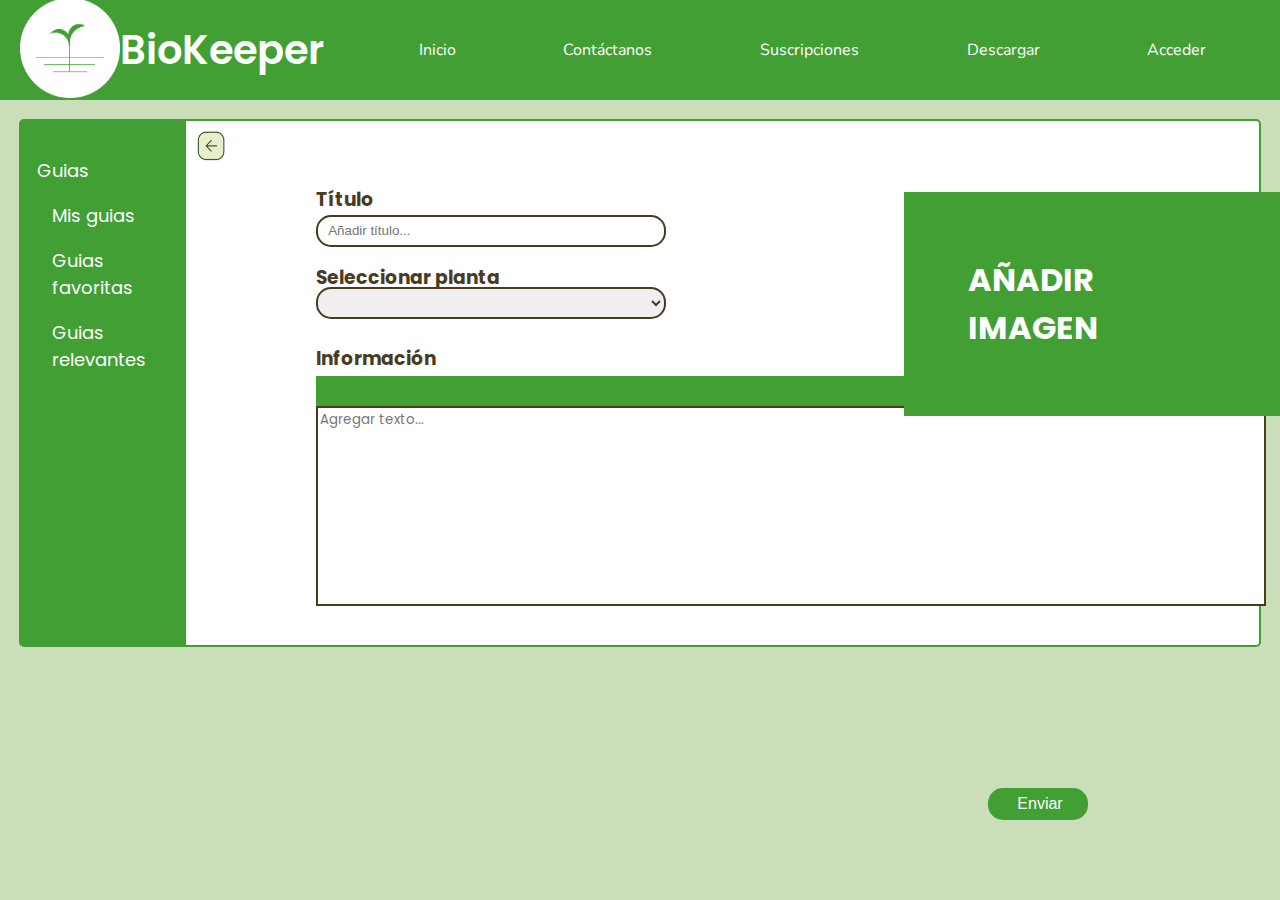
<file: añadir-guia.html>
<!DOCTYPE html>
<html lang="es">

<head>

    <title>BioKeeper</title>
    
    <meta charset="UTF-8">
    <meta name="viewport" content="width=device-width, initial-scale=1.0">

    <link rel="stylesheet" href="styles/stylePlant.css">
    

    <!--Agregamos las fonts--->
    <!--Nunito--->
    <link rel="preconnect" href="https://fonts.googleapis.com">
    <link rel="preconnect" href="https://fonts.gstatic.com" crossorigin>
    <link href="https://fonts.googleapis.com/css2?family=Nunito:ital,wght@0,200..1000;1,200..1000&display=swap" rel="stylesheet">

    <!--Poppins--->
    <link rel="preconnect" href="https://fonts.googleapis.com">
    <link rel="preconnect" href="https://fonts.gstatic.com" crossorigin>
    <link href="https://fonts.googleapis.com/css2?family=Nunito:ital,wght@0,200..1000;1,200..1000&family=Poppins:ital,wght@0,100;0,200;0,300;0,400;0,500;0,600;0,700;0,800;0,900;1,100;1,200;1,300;1,400;1,500;1,600;1,700;1,800;1,900&display=swap" rel="stylesheet">

</head>
<body>

    <!--Encabezado--->
    <nav class="topheader">

        <a href="" class="logo">

            <img height="100" width="100" src="img/lBlanco.png" alt="BioKeeper"/>

        </a>

        <h1 class="Logotext">BioKeeper</h1>
    
        <ul class="menu-horizontal">

            <li><a href="index.html">Inicio</a>
                <ul class="menu-vertical">
                    <li><a href="#QuienesSomos">¿Quiénes Somos?</a></li>
                    <li><a href="#mision-vision">Misión y Visión</a></li>
                    <li><a href="#integrantes">Integrantes</a></li>
                </ul>
            </li>
            <li><a href="contacto.html">Contáctanos</a>
                <ul class="menu-vertical">
                    <li><a href="">Escribenos</a></li>
                    <li><a href="">Redes Sociales</a></li>
                </ul>
            </li>
            <li><a href="suscripciones.html">Suscripciones</a>
                <ul class="menu-vertical">
                    <li><a href="">Planes</a></li>
                </ul>
            </li>
            <li><a href="descargar.html">Descargar</a>
                <ul class="menu-vertical">
                    <li><a href="">App Móvil</a></li>
                </ul>
            </li>
            <li class="Login"><a href="login.html">Acceder</a></li>
            
        </ul>

    </nav>


    <section class="mis--plantas ver--guia">
        <div class  ="menu--left"> 
            <li class="opciones--left"> Guias
                <ul><a href="#">Mis guias</a></ul>
                <ul><a href="#">Guias favoritas</a></ul>
                <ul><a href="#">Guias relevantes </a></ul>
            </li>
        </div>

        <div>
            <a href="menu-guia.html"><img src="img/atras.png" width="30" height="30"></a>
        </div>

        <div class="form--guia">
            <h3>Título</h3>
            <input size="40" type="text" name ="titulo" required placeholder="Añadir título...">
            <h3 class="select--planta">Seleccionar planta</h3>
            <select name="opcion--planta">
                <option></option>
                <option>Tulipan</option>
                <option>Rosa</option>
                <option>Cactus</option>
                <option>Margarita</option>
                <option>Girasol</option>
                <option>Otros</option>
            </select>
            <h2><a href="#">AÑADIR IMAGEN</a></h2>
            <h3>Información</h3>
            <div class="container--info">
                <div class="child--container--info"></div>
                <textarea class="fixed--size--textarea" name = "info" required placeholder="Agregar texto..."></textarea>
                <input size="10" class="enviar--guia" type="submit" name="submit" value="Enviar">
            </div>
        </div>        
        </div>
    </section>

</body>
</html>
</file>
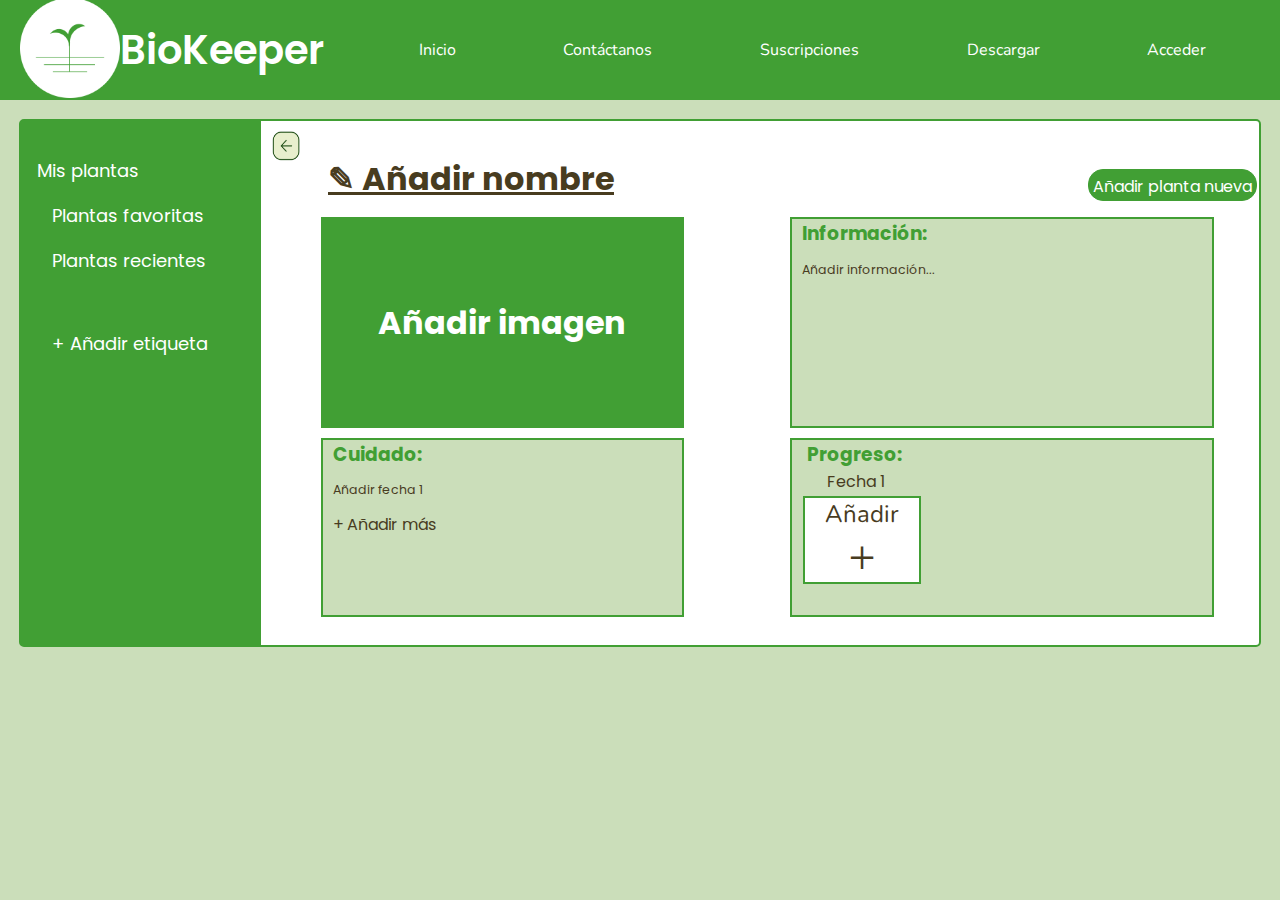
<file: añadir-planta.html>
<!DOCTYPE html>
<html lang="es">

<head>

    <title>BioKeeper</title>
    
    <meta charset="UTF-8">
    <meta name="viewport" content="width=device-width, initial-scale=1.0">

    <link rel="stylesheet" href="styles/stylePlant.css">
    

    <!--Agregamos las fonts--->
    <!--Nunito--->
    <link rel="preconnect" href="https://fonts.googleapis.com">
    <link rel="preconnect" href="https://fonts.gstatic.com" crossorigin>
    <link href="https://fonts.googleapis.com/css2?family=Nunito:ital,wght@0,200..1000;1,200..1000&display=swap" rel="stylesheet">

    <!--Poppins--->
    <link rel="preconnect" href="https://fonts.googleapis.com">
    <link rel="preconnect" href="https://fonts.gstatic.com" crossorigin>
    <link href="https://fonts.googleapis.com/css2?family=Nunito:ital,wght@0,200..1000;1,200..1000&family=Poppins:ital,wght@0,100;0,200;0,300;0,400;0,500;0,600;0,700;0,800;0,900;1,100;1,200;1,300;1,400;1,500;1,600;1,700;1,800;1,900&display=swap" rel="stylesheet">

</head>
<body>

<!--Encabezado--->
    <nav class="topheader">

        <a href="" class="logo">

            <img height="100" width="100" src="img/lBlanco.png" alt="BioKeeper"/>

        </a>

        <h1 class="Logotext">BioKeeper</h1>

        <ul class="menu-horizontal">

            <li><a href="index.html">Inicio</a>
                <ul class="menu-vertical">
                    <li><a href="#QuienesSomos">¿Quiénes Somos?</a></li>
                    <li><a href="#mision-vision">Misión y Visión</a></li>
                    <li><a href="#integrantes">Integrantes</a></li>
                </ul>
            </li>
            <li><a href="contacto.html">Contáctanos</a>
                <ul class="menu-vertical">
                    <li><a href="">Escribenos</a></li>
                    <li><a href="">Redes Sociales</a></li>
                </ul>
            </li>
            <li><a href="suscripciones.html">Suscripciones</a>
                <ul class="menu-vertical">
                    <li><a href="">Planes</a></li>
                </ul>
            </li>
            <li><a href="descargar.html">Descargar</a>
                <ul class="menu-vertical">
                    <li><a href="">App Móvil</a></li>
                </ul>
            </li>
            <li class="Login"><a href="login.html">Acceder</a></li>
            
        </ul>

    </nav>



    <section class="mis--plantas">
        <div class  ="menu--left"> 
            <li class="opciones--left"> Mis plantas
                <ul><a href="#">Plantas favoritas</a></ul>
                <ul><a href="#">Plantas recientes</a></ul>
                <ul class ="opciones--left__etiqueta"><a href="#">+ Añadir etiqueta</a></ul>
            </li>
        </div>

        <div>
            <a href="mis-plantas.html"><img src="img/atras.png" width="30" height="30"></a>
        </div>

        <div >
            <h2><a href="#">&#9998 Añadir nombre</a></h2>
        </div>

        <input type="submit" class="añadir--planta" value="Añadir planta nueva">

        <div class="info--planta">   
            <div class="añadir--img">
                <h3><a>Añadir imagen</a></h3>
            </div>
            <div class ="informacion--planta añadir--info">
                <h3>Información:</h3>
                <p>Añadir información...</p>
            </div>
            <div class="cuidado--planta">
                <h3>Cuidado:</h3>
                <p>Añadir fecha 1</p>
                <a href="#">+ Añadir más</a>
                
            </div>
            <div class="progreso--planta">
                <h3>Progreso:</h3>
                <p>Fecha 1</p>    
                <div class="primer--progreso">
                    <a href="#"><p>Añadir</p></a>
                    <a href="#">+</a>
                </div>          
            </div>
        </div>
    </section>

</body>
</html>
</file>
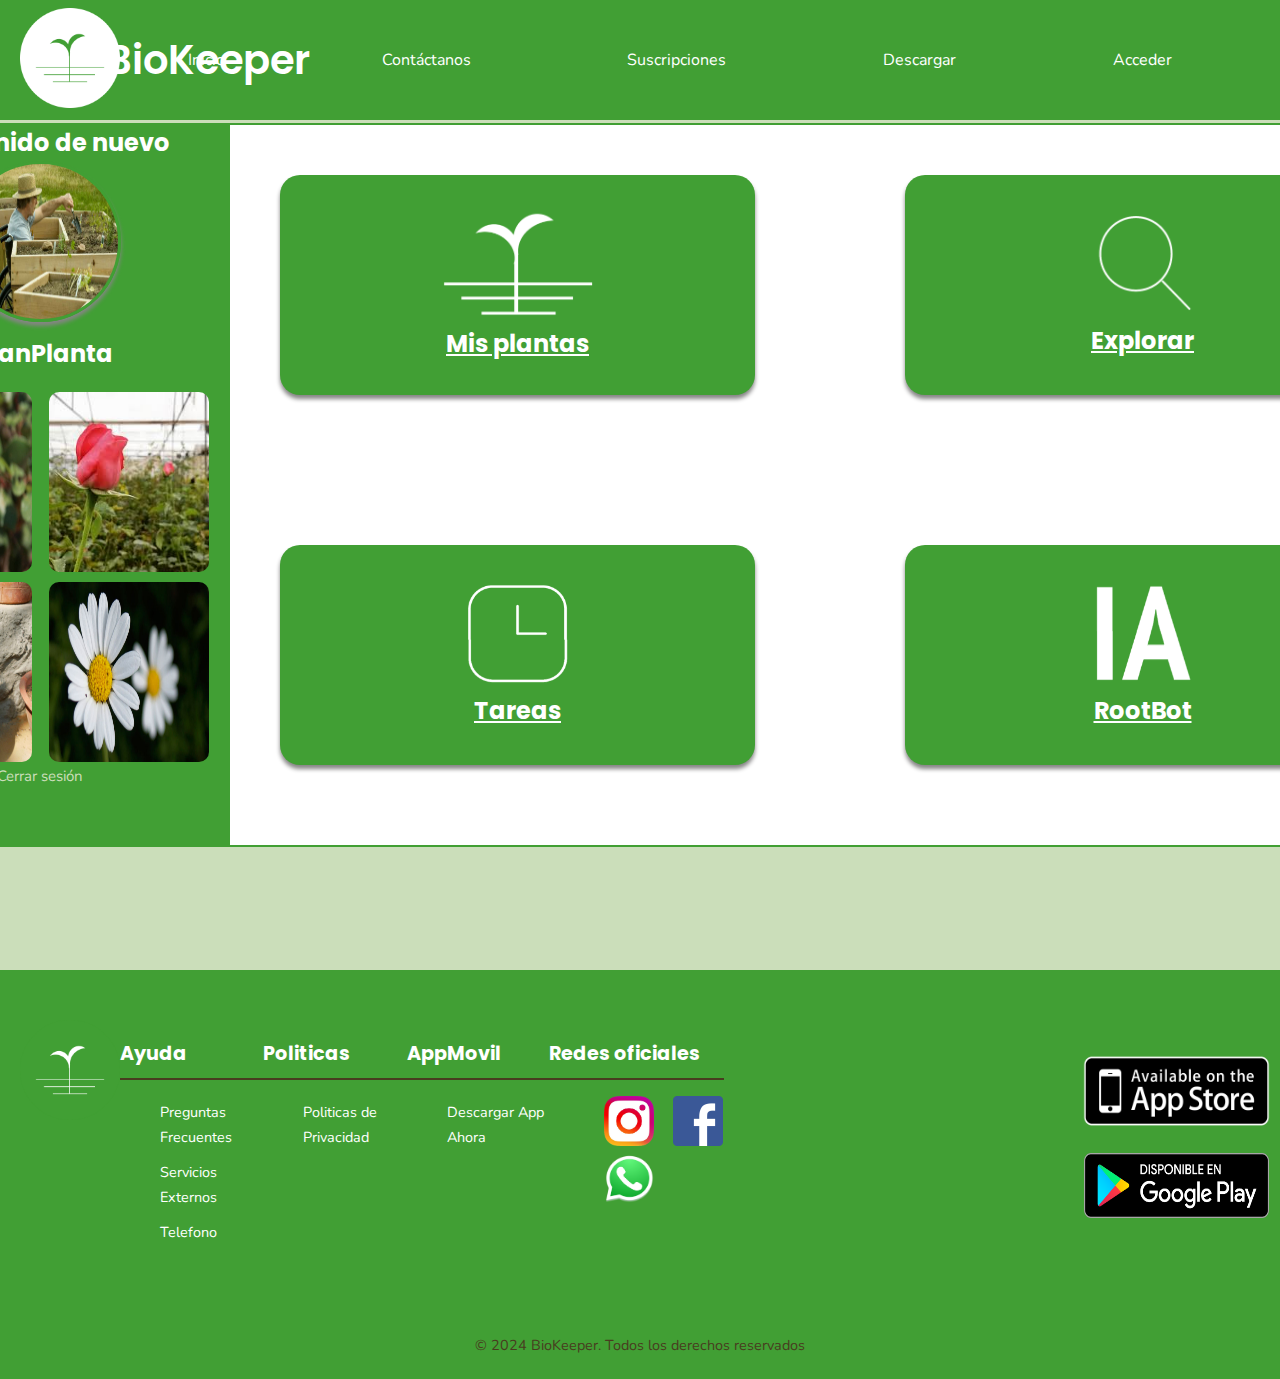
<file: home.html>
<!DOCTYPE html>
<html >
<head>
    
    <title>BioKeeper</title>
    
    <meta charset="UTF-8">
    <meta name="viewport" content="width=device-width, initial-scale=1.0">

    <link rel="stylesheet" href="styles/styleHome.css">
    
    <!--Agregamos las fonts--->
    <!--Nunito--->
    <link rel="preconnect" href="https://fonts.googleapis.com">
    <link rel="preconnect" href="https://fonts.gstatic.com" crossorigin>
    <link href="https://fonts.googleapis.com/css2?family=Nunito:ital,wght@0,200..1000;1,200..1000&display=swap" rel="stylesheet">

    <!--Poppins--->
    <link rel="preconnect" href="https://fonts.googleapis.com">
    <link rel="preconnect" href="https://fonts.gstatic.com" crossorigin>
    <link href="https://fonts.googleapis.com/css2?family=Nunito:ital,wght@0,200..1000;1,200..1000&family=Poppins:ital,wght@0,100;0,200;0,300;0,400;0,500;0,600;0,700;0,800;0,900;1,100;1,200;1,300;1,400;1,500;1,600;1,700;1,800;1,900&display=swap" rel="stylesheet">

</head>
<body>
     <!--Encabezado--->
     <nav class="topheader">

        <a href="" class="logo">

            <img height="100" width="100" src="images/Logo/lBlanco.png" alt="BioKeeper"/>

        </a>

        <h1 class="Logotext">BioKeeper</h1>
    
        <ul class="menu-horizontal">

            <li><a href="index.html">Inicio</a>
                <ul class="menu-vertical">
                    <li><a href="#QuienesSomos">¿Quiénes Somos?</a></li>
                    <li><a href="#mision-vision">Misión y Visión</a></li>
                    <li><a href="#integrantes">Integrantes</a></li>
                </ul>
            </li>
            <li><a href="contacto.html">Contáctanos</a>
                <ul class="menu-vertical">
                    <li><a href="">Escribenos</a></li>
                    <li><a href="">Redes Sociales</a></li>
                </ul>
            </li>
            <li><a href="suscripciones.html">Suscripciones</a>
                <ul class="menu-vertical">
                    <li><a href="">Planes</a></li>
                </ul>
            </li>
            <li><a href="descargar.html">Descargar</a>
                <ul class="menu-vertical">
                    <li><a href="">App Móvil</a></li>
                </ul>
            </li>
            <li class="Login"><a href="login.html">Acceder</a></li>
            
        </ul>

    </nav>

    
    <!--Parte Pafi--->
    <div class="conteiner-homepage">
        <div class="homepage">
            <!-- Parte IZQUIERDA -->
            <div class="barraVerde">
                <div class="bienvenido">Bienvenido de nuevo</div>
                <button class="button-profile">
                    <img src="images/fotoperfil.jpg" alt="Profile Picture" class="imagen-profile" width="155" height="155">
                </button>

                
                <div class="nombre-usuario">JuanPlanta</div>
                
                
                <div class="plantas-fotos">
                    <button class="button-plantas">
                        <img src="images/planta1.jpg" alt="Plant 1">
                    </button>
                    <button class="button-plantas">
                        <img src="images/planta2.jpeg" alt="Plant 2">
                    </button>
                    <button class="button-plantas">
                        <img src="images/planta3.jpg" alt="Plant 3">
                    </button>
                    <button class="button-plantas">
                        <img src="images/planta4.jpg" alt="Plant 4">
                    </button>
                </div>
                
                <a href="index.html" class="logout">Cerrar sesión</a>
            </div>
        
            <!-- Parte DERECHA -->
            <div class="main-content">
                <a class="button" href="mis-plantas.html" >
                    <img src="images/misplantas.PNG" alt="Mis Plantas" class="imagen-boton" width="154" height="107">
                    <div class="texto-boton">Mis plantas</div>
                </a>
                <a class="button" href="menu-guia.html">
                    <img src="images/guias.PNG" alt="Guías" class="imagen-boton" width="100" height="100">
                    <div class="texto-boton">Explorar</div>
                </a>
                <a class="button" href="task.html">
                    <img src="images/recordatorio.PNG" alt="Recordatorios" class="imagen-boton" width="100" height="100">
                    <div class="texto-boton">Tareas</div>
                </a>
                <a class="button"  href="rootBot.html">
                    <img src="images/IA.PNG" alt="RootBot" class="imagen-boton" width="100" height="100">
                    <div class="texto-boton">RootBot</div>
                </a>
            </div>
        </div>
    </div>
    <!--Final Parte Pafi--->

        <!--Diseño de Footer-->

    <footer class="footer-section" id="footer-BK">

        <!--Contenido del Footer-->
        <div class="footer-container">

            <div>
                
                <img src="images/Logo/lVerde.png" width="100px" height="100px" />

            </div>
            <div class="footer-column">

                <h3>Ayuda</h3>
                <ul>
                    <li><a href="#">Preguntas Frecuentes</a></li>
                    <li><a href="#">Servicios Externos</a></li>
                    <li><a href="#">Telefono</a></li>
                </ul>

            </div>
            <div class="footer-column">

                <h3>Politicas</h3>
                <ul>
                    <li><a href="#">Politicas de Privacidad</a></li>
                </ul>

            </div>
            <div class="footer-column">

                <h3>AppMovil</h3>
                <ul>
                    <li><a href="#">Descargar App Ahora</a></li>
                </ul>

            </div>
            <!--Logo de Redes Sociales-->
            <div class="footer-column-img">

                <h3>Redes oficiales</h3>

                <ul>
                        <li>

                            <a href=""><img src="images/marcas/Instagram_LogoB.png" height="50" width="50"/></a>

                        </li>
                        <li>

                            <a href=""><img src="images/marcas/Facebook_LogoB.png" height="50" width="50"/></a>

                        </li>
                        <li>
                            <a href=""><img src="images/marcas/Whatsapp_LogoB.png" height="50" width="50"/></a>
                        </li>
                </ul>
            </div>
            <!--Logo App Store y Google Play-->
            <div class="footer-column-AppStores">
                
            <ul>
                    <li>
                        <a href="">
                            <img src="images/marcas/AppStore_Logo.png" width="225" height="110" />
                        </a>
                    </li>
                    <li>
                        <a href="">
                            <span
                            ><img src="images/marcas/GooglePlay_logo.png" width="185" height="65"
                            /></span>
                        </a>
                    </li>
            </ul>

            </div>
        
        </div>

    </footer>

    <!--Derechos de autor-->
    <div class="footer-bottom">

      <p>© 2024 BioKeeper. Todos los derechos reservados</p>
      
    </div>

</body>
</html>
</file>
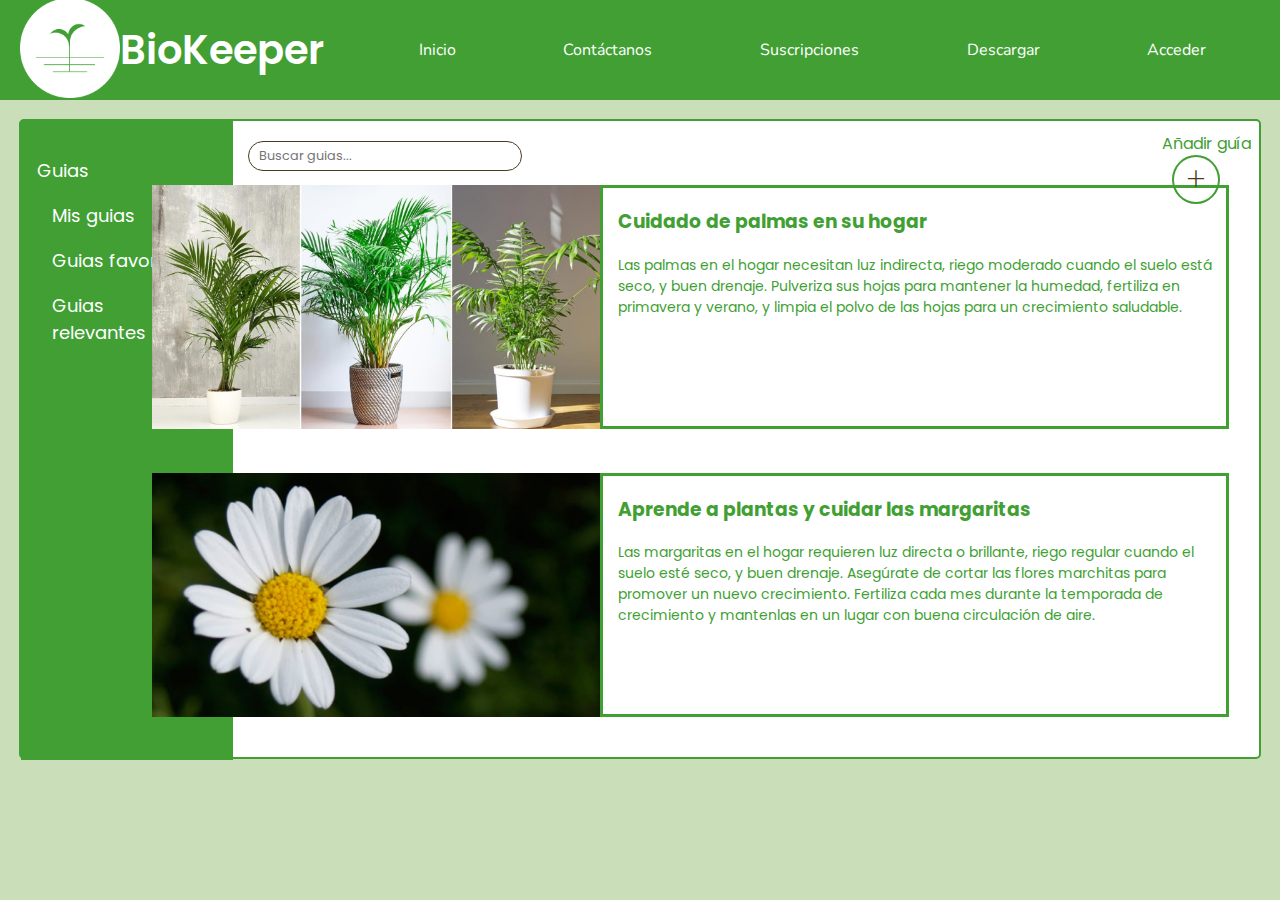
<file: menu-guia.html>
<!DOCTYPE html>
<html lang="es">

<head>

    <title>BioKeeper</title>
    
    <meta charset="UTF-8">
    <meta name="viewport" content="width=device-width, initial-scale=1.0">

    <link rel="stylesheet" href="styles/stylePlant.css">
    

    <!--Agregamos las fonts--->
    <!--Nunito--->
    <link rel="preconnect" href="https://fonts.googleapis.com">
    <link rel="preconnect" href="https://fonts.gstatic.com" crossorigin>
    <link href="https://fonts.googleapis.com/css2?family=Nunito:ital,wght@0,200..1000;1,200..1000&display=swap" rel="stylesheet">

    <!--Poppins--->
    <link rel="preconnect" href="https://fonts.googleapis.com">
    <link rel="preconnect" href="https://fonts.gstatic.com" crossorigin>
    <link href="https://fonts.googleapis.com/css2?family=Nunito:ital,wght@0,200..1000;1,200..1000&family=Poppins:ital,wght@0,100;0,200;0,300;0,400;0,500;0,600;0,700;0,800;0,900;1,100;1,200;1,300;1,400;1,500;1,600;1,700;1,800;1,900&display=swap" rel="stylesheet">

</head>
<body>

    <!--Encabezado--->
    <nav class="topheader">

        <a href="" class="logo">

            <img height="100" width="100" src="img/lBlanco.png" alt="BioKeeper"/>

        </a>

        <h1 class="Logotext">BioKeeper</h1>
    
        <ul class="menu-horizontal">

            <li><a href="index.html">Inicio</a>
                <ul class="menu-vertical">
                    <li><a href="#QuienesSomos">¿Quiénes Somos?</a></li>
                    <li><a href="#mision-vision">Misión y Visión</a></li>
                    <li><a href="#integrantes">Integrantes</a></li>
                </ul>
            </li>
            <li><a href="contacto.html">Contáctanos</a>
                <ul class="menu-vertical">
                    <li><a href="">Escribenos</a></li>
                    <li><a href="">Redes Sociales</a></li>
                </ul>
            </li>
            <li><a href="suscripciones.html">Suscripciones</a>
                <ul class="menu-vertical">
                    <li><a href="">Planes</a></li>
                </ul>
            </li>
            <li><a href="descargar.html">Descargar</a>
                <ul class="menu-vertical">
                    <li><a href="">App Móvil</a></li>
                </ul>
            </li>
            <li class="Login"><a href="login.html">Acceder</a></li>
            
        </ul>

    </nav>

    <section class="mis--plantas guias">
        <div class  ="menu--left section--guias"> 
            <li class="opciones--left"> Guias
                <ul><a href="#">Mis guias</a></ul>
                <ul><a href="#">Guias favoritas</a></ul>
                <ul><a href="#">Guias relevantes </a></ul>
            </li>
        </div>

        <div class="lista--plantas">
            <input class = "search-bar guia" type ="search" placeholder="Buscar guias...">
            <a class="añadir--guia" href="añadir-guia.html">Añadir guía <span>+</span></a>
        </div>

        <div info--guia>
            <div class="card--section">
                <img src="img/guia.png"> 
                <div class="card--section__content"><a href="ver-guia.html">
                    <h3>Cuidado de palmas en su hogar </h3>         
                    <p>Las palmas en el hogar necesitan luz indirecta, riego moderado cuando el suelo está seco, 
                        y buen drenaje. Pulveriza sus hojas para mantener la humedad, fertiliza en 
                        primavera y verano, y limpia el polvo de las hojas para un crecimiento saludable.</p></a>
                </div>
            </div>

            <div class="card--section">
                <img src="img/guia1.png"> 
                <div class="card--section__content">  
                    <h3>Aprende a plantas y cuidar las margaritas</h3>           
                    <p>Las margaritas en el hogar requieren luz directa o brillante, 
                        riego regular cuando el suelo esté seco, y buen drenaje. Asegúrate 
                        de cortar las flores marchitas para promover un nuevo crecimiento. 
                        Fertiliza cada mes durante la temporada de crecimiento y mantenlas 
                        en un lugar con buena circulación de aire.</p>
                </div>
            </div>
        </div>
    </section>

</body>
</html>
</file>
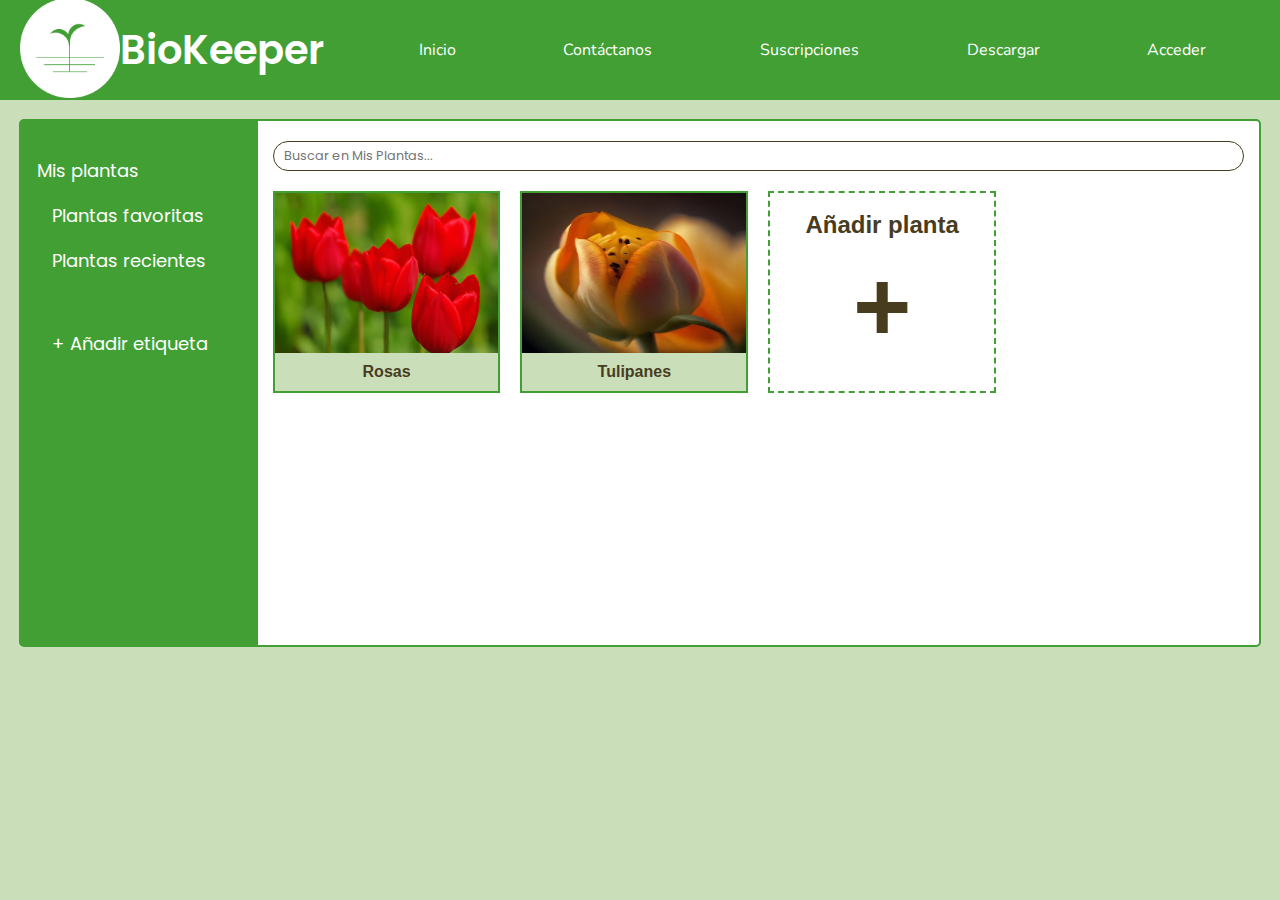
<file: mis-plantas.html>
<!DOCTYPE html>
<html lang="es">

<head>

    <title>BioKeeper</title>
    
    <meta charset="UTF-8">
    <meta name="viewport" content="width=device-width, initial-scale=1.0">

    <link rel="stylesheet" href="styles/stylePlant.css">
    

    <!--Agregamos las fonts--->
    <!--Nunito--->
    <link rel="preconnect" href="https://fonts.googleapis.com">
    <link rel="preconnect" href="https://fonts.gstatic.com" crossorigin>
    <link href="https://fonts.googleapis.com/css2?family=Nunito:ital,wght@0,200..1000;1,200..1000&display=swap" rel="stylesheet">

    <!--Poppins--->
    <link rel="preconnect" href="https://fonts.googleapis.com">
    <link rel="preconnect" href="https://fonts.gstatic.com" crossorigin>
    <link href="https://fonts.googleapis.com/css2?family=Nunito:ital,wght@0,200..1000;1,200..1000&family=Poppins:ital,wght@0,100;0,200;0,300;0,400;0,500;0,600;0,700;0,800;0,900;1,100;1,200;1,300;1,400;1,500;1,600;1,700;1,800;1,900&display=swap" rel="stylesheet">

</head>
<body>

    <!--Encabezado--->
    <nav class="topheader">

        <a href="" class="logo">

            <img height="100" width="100" src="img/lBlanco.png" alt="BioKeeper"/>

        </a>

        <h1 class="Logotext">BioKeeper</h1>
    
        <ul class="menu-horizontal">

            <li><a href="index.html">Inicio</a>
                <ul class="menu-vertical">
                    <li><a href="#QuienesSomos">¿Quiénes Somos?</a></li>
                    <li><a href="#mision-vision">Misión y Visión</a></li>
                    <li><a href="#integrantes">Integrantes</a></li>
                </ul>
            </li>
            <li><a href="contacto.html">Contáctanos</a>
                <ul class="menu-vertical">
                    <li><a href="">Escribenos</a></li>
                    <li><a href="">Redes Sociales</a></li>
                </ul>
            </li>
            <li><a href="suscripciones.html">Suscripciones</a>
                <ul class="menu-vertical">
                    <li><a href="">Planes</a></li>
                </ul>
            </li>
            <li><a href="descargar.html">Descargar</a>
                <ul class="menu-vertical">
                    <li><a href="">App Móvil</a></li>
                </ul>
            </li>
            <li class="Login"><a href="login.html">Acceder</a></li>
            
        </ul>

    </nav>


    <section class="mis--plantas">
        <div class  ="menu--left"> 
            <li class="opciones--left"> Mis plantas
                <ul><a href="#">Plantas favoritas</a></ul>
                <ul><a href="#">Plantas recientes</a></ul>
                <ul class ="opciones--left__etiqueta"><a href="#">+ Añadir etiqueta</a></ul>
            </li>
        </div>

        <div class="lista--plantas">
            <input class = "search-bar" type ="search" placeholder="Buscar en Mis Plantas...">
            <div class="plant-grid">
                <div class="plant-card">
                    <img src="img/planta0.png" alt="Planta1" />
                    <a href="rosa.html">Rosas</a>
                </div>
                <div class="plant-card">
                    <img src="img/planta1.jpg" alt="Planta2" />
                    <a href="#">Tulipanes</a>
                </div>
                <div class="plant-card add-plant">
                    <p>Añadir planta</p>
                    <a href="añadir-planta.html">+</a>
                </div>
            </div>
        </div>
    </section>

</body>
</html>
</file>
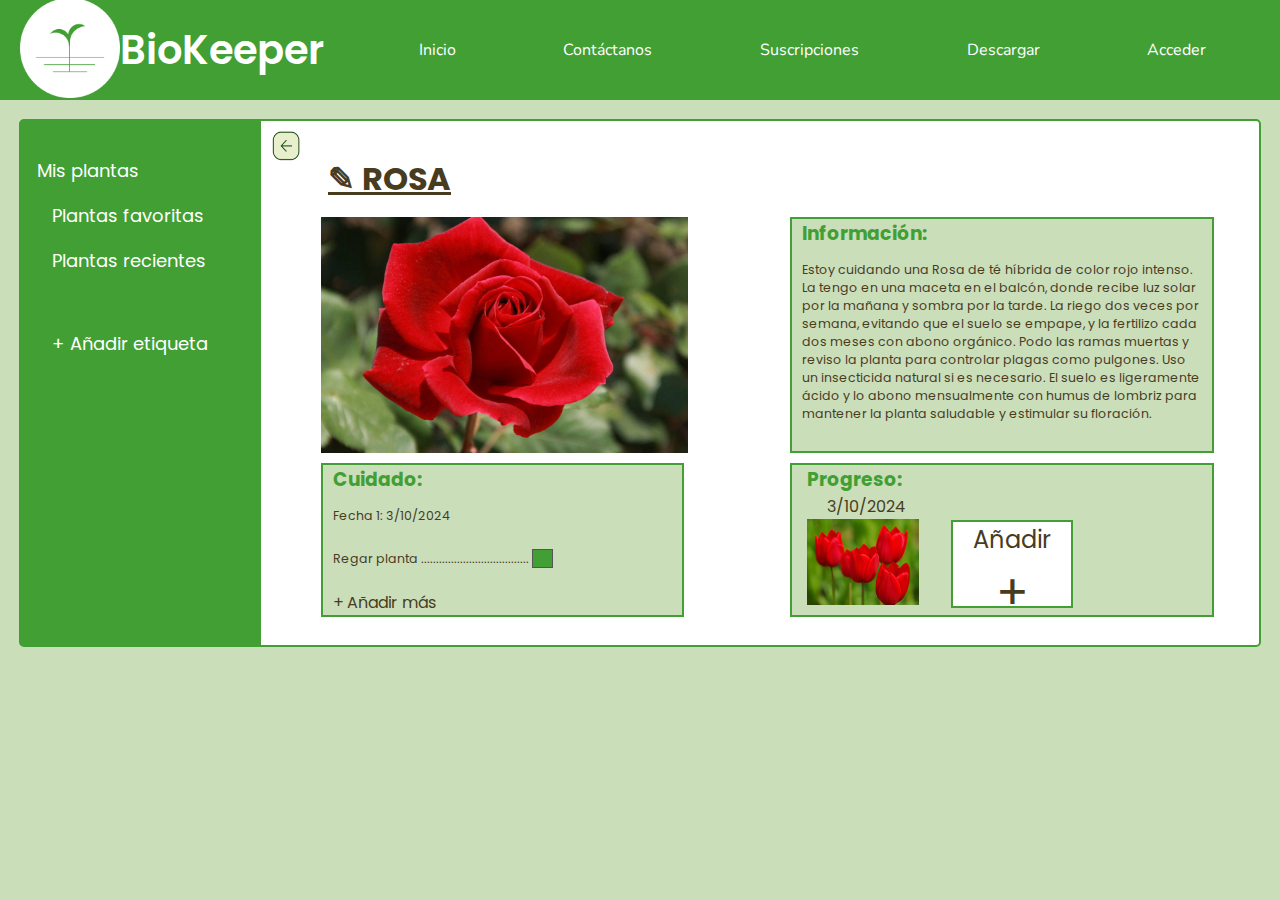
<file: rosa.html>
<!DOCTYPE html>
<html lang="es">

<head>

    <title>BioKeeper</title>
    
    <meta charset="UTF-8">
    <meta name="viewport" content="width=device-width, initial-scale=1.0">

    <link rel="stylesheet" href="styles/stylePlant.css">
    

    <!--Agregamos las fonts--->
    <!--Nunito--->
    <link rel="preconnect" href="https://fonts.googleapis.com">
    <link rel="preconnect" href="https://fonts.gstatic.com" crossorigin>
    <link href="https://fonts.googleapis.com/css2?family=Nunito:ital,wght@0,200..1000;1,200..1000&display=swap" rel="stylesheet">

    <!--Poppins--->
    <link rel="preconnect" href="https://fonts.googleapis.com">
    <link rel="preconnect" href="https://fonts.gstatic.com" crossorigin>
    <link href="https://fonts.googleapis.com/css2?family=Nunito:ital,wght@0,200..1000;1,200..1000&family=Poppins:ital,wght@0,100;0,200;0,300;0,400;0,500;0,600;0,700;0,800;0,900;1,100;1,200;1,300;1,400;1,500;1,600;1,700;1,800;1,900&display=swap" rel="stylesheet">

</head>
<body>

    <!--Encabezado--->
    <nav class="topheader">

        <a href="" class="logo">

            <img height="100" width="100" src="img/lBlanco.png" alt="BioKeeper"/>

        </a>

        <h1 class="Logotext">BioKeeper</h1>
    
        <ul class="menu-horizontal">

            <li><a href="index.html">Inicio</a>
                <ul class="menu-vertical">
                    <li><a href="#QuienesSomos">¿Quiénes Somos?</a></li>
                    <li><a href="#mision-vision">Misión y Visión</a></li>
                    <li><a href="#integrantes">Integrantes</a></li>
                </ul>
            </li>
            <li><a href="contacto.html">Contáctanos</a>
                <ul class="menu-vertical">
                    <li><a href="">Escribenos</a></li>
                    <li><a href="">Redes Sociales</a></li>
                </ul>
            </li>
            <li><a href="suscripciones.html">Suscripciones</a>
                <ul class="menu-vertical">
                    <li><a href="">Planes</a></li>
                </ul>
            </li>
            <li><a href="descargar.html">Descargar</a>
                <ul class="menu-vertical">
                    <li><a href="">App Móvil</a></li>
                </ul>
            </li>
            <li class="Login"><a href="login.html">Acceder</a></li>
            
        </ul>

    </nav>



    <section class="mis--plantas">
        <div class  ="menu--left"> 
            <li class="opciones--left"> Mis plantas
                <ul><a href="#">Plantas favoritas</a></ul>
                <ul><a href="#">Plantas recientes</a></ul>
                <ul class ="opciones--left__etiqueta"><a href="#">+ Añadir etiqueta</a></ul>
            </li>
        </div>

        <div>
            <a href="mis-plantas.html"><img src="img/atras.png" width="30" height="30"></a>
        </div>

        <div >
            <h2><a href="#">&#9998 ROSA</a></h2>
        </div>


        <div class="info--planta">   
            <div class="img--planta">
                <img src="img/rosa0.png">  
            </div>
            <div class =informacion--planta>
                <h3>Información:</h3>
                <p>Estoy cuidando una Rosa de té híbrida de color rojo intenso. 
                    La tengo en una maceta en el balcón, donde recibe luz solar por 
                    la mañana y sombra por la tarde. La riego dos veces por semana, 
                    evitando que el suelo se empape, y la fertilizo cada dos meses con abono orgánico. 
                    Podo las ramas muertas y reviso la planta para controlar plagas como pulgones. 
                    Uso un insecticida natural si es necesario. El suelo es ligeramente ácido y lo abono 
                    mensualmente con humus de lombriz para mantener la planta saludable y estimular su floración.</p>
            </div>
            <div class="cuidado--planta">
                <h3>Cuidado:</h3>
                <p>Fecha 1: 3/10/2024</p>
                <li>
                    <p>Regar planta .................................... <span>a</span></p>
                </li>
                <a href="#">+ Añadir más</a>
                
            </div>
            <div class="progreso--planta">
                <h3>Progreso:</h3>
                <p>3/10/2024</p>
                <img src="img/planta0.png">     
                <div class="añadir--progreso">
                    <a href="#"><p>Añadir</p></a>
                    <a href="#">+</a>
                </div>          
            </div>
        </div>
    </section>

</body>
</html>
</file>
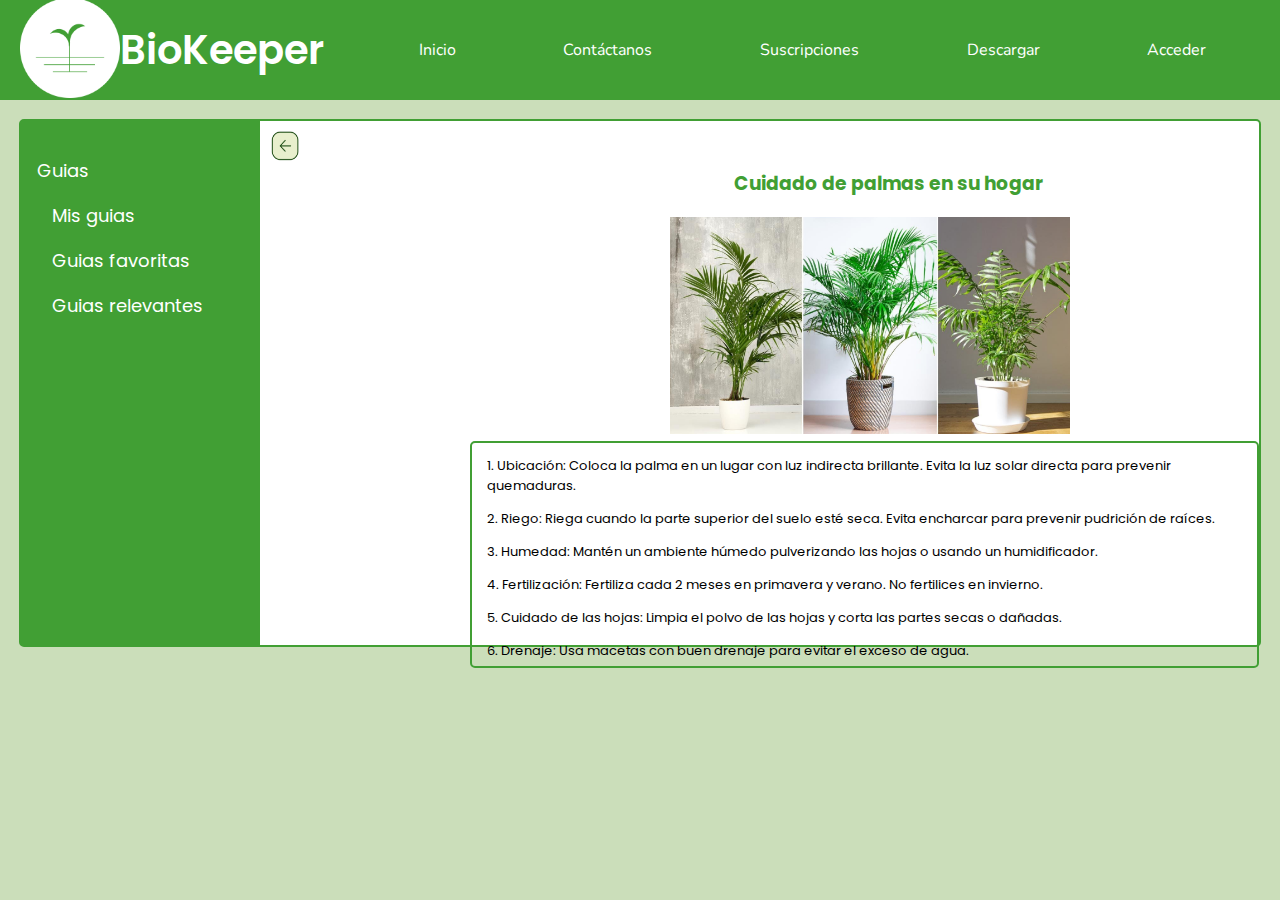
<file: ver-guia.html>
<!DOCTYPE html>
<html lang="es">

<head>

    <title>BioKeeper</title>
    
    <meta charset="UTF-8">
    <meta name="viewport" content="width=device-width, initial-scale=1.0">

    <link rel="stylesheet" href="styles/stylePlant.css">
    

    <!--Agregamos las fonts--->
    <!--Nunito--->
    <link rel="preconnect" href="https://fonts.googleapis.com">
    <link rel="preconnect" href="https://fonts.gstatic.com" crossorigin>
    <link href="https://fonts.googleapis.com/css2?family=Nunito:ital,wght@0,200..1000;1,200..1000&display=swap" rel="stylesheet">

    <!--Poppins--->
    <link rel="preconnect" href="https://fonts.googleapis.com">
    <link rel="preconnect" href="https://fonts.gstatic.com" crossorigin>
    <link href="https://fonts.googleapis.com/css2?family=Nunito:ital,wght@0,200..1000;1,200..1000&family=Poppins:ital,wght@0,100;0,200;0,300;0,400;0,500;0,600;0,700;0,800;0,900;1,100;1,200;1,300;1,400;1,500;1,600;1,700;1,800;1,900&display=swap" rel="stylesheet">

</head>
<body>

    <!--Encabezado--->
    <nav class="topheader">

        <a href="" class="logo">

            <img height="100" width="100" src="img/lBlanco.png" alt="BioKeeper"/>

        </a>

        <h1 class="Logotext">BioKeeper</h1>
    
        <ul class="menu-horizontal">

            <li><a href="index.html">Inicio</a>
                <ul class="menu-vertical">
                    <li><a href="#QuienesSomos">¿Quiénes Somos?</a></li>
                    <li><a href="#mision-vision">Misión y Visión</a></li>
                    <li><a href="#integrantes">Integrantes</a></li>
                </ul>
            </li>
            <li><a href="contacto.html">Contáctanos</a>
                <ul class="menu-vertical">
                    <li><a href="">Escribenos</a></li>
                    <li><a href="">Redes Sociales</a></li>
                </ul>
            </li>
            <li><a href="suscripciones.html">Suscripciones</a>
                <ul class="menu-vertical">
                    <li><a href="">Planes</a></li>
                </ul>
            </li>
            <li><a href="descargar.html">Descargar</a>
                <ul class="menu-vertical">
                    <li><a href="">App Móvil</a></li>
                </ul>
            </li>
            <li class="Login"><a href="login.html">Acceder</a></li>
            
        </ul>

    </nav>


    <section class="mis--plantas ver--guia">
        <div class  ="menu--left"> 
            <li class="opciones--left"> Guias
                <ul><a href="#">Mis guias</a></ul>
                <ul><a href="#">Guias favoritas</a></ul>
                <ul><a href="#">Guias relevantes </a></ul>
            </li>
        </div>

        <div>
            <a href="menu-guia.html"><img src="img/atras.png" width="30" height="30"></a>
        </div>

        <div class="informacion--guia">
            <h3 class="titulo--guia">Cuidado de palmas en su hogar</h3>
            <img width="400" height="auto" src="img/guia.png">
            <div class="p--guia">
            <p>1. Ubicación: Coloca la palma en un lugar con luz indirecta brillante. Evita la luz solar directa para prevenir quemaduras. </p>
            <p>2. Riego: Riega cuando la parte superior del suelo esté seca. Evita encharcar para prevenir pudrición de raíces. </p>   
            <p>3. Humedad: Mantén un ambiente húmedo pulverizando las hojas o usando un humidificador. </p>   
            <p>4. Fertilización: Fertiliza cada 2 meses en primavera y verano. No fertilices en invierno. </p>   
            <p>5. Cuidado de las hojas: Limpia el polvo de las hojas y corta las partes secas o dañadas. </p>    
            <p>6. Drenaje: Usa macetas con buen drenaje para evitar el exceso de agua. </p>
        </div>

            
        </div>
    </section>

</body>
</html>
</file>
<file: styles/stylePlant.css>
/*General*/
*,
*::before,
*::after {
    box-sizing: border-box
}

body{
    margin: 0;
    background-color: #CBDEBA;
}

.container{
    width: 85%;
    max-width: 1200;
    margin: 0 auto;
}

/*HEADER*/
.topheader{
    top: 0;
    left: 0;
    background-color: #419F34;
    width: 100%;
    z-index: 1000;
    height: 100px;
    display: flex;
    align-items: center;
    justify-content: space-around;
    justify-items: right;
    padding: 0 20px;
    margin: 0 auto;

}

.Logotext{
    left: 8%;
    font-family: "Poppins",sans-serif;
    color: white;
    font-weight: 600;
    font-size: 40px;
    text-align: left;
}

.menu-horizontal{
    list-style: none;
    display: flex;
    justify-content: space-around;
    width: 100%;
    max-width: 1200px;
    position: relative;
    
}

.menu-horizontal li {
    position: relative;
}

.menu-horizontal li a{
    display: block;
    padding: 15px 8px;
    color: white;
    text-decoration: none;
    font-family: "Nunito",sans-serif;
}

.menu-horizontal li a:hover{
    color: #483C1F;
    background-color: #CBDEBA;
}


.menu-vertical{
    padding: 0;
    position: absolute;
    display: none;
    color: #419F34;
    list-style: none;
    width: 200px;
    background-color: #483C1F;
    z-index: 999;
    top: 100%;
    left: 0;
}

.menu-horizontal li:hover .menu-vertical{
    display: block;
    top: 100%;
    left: 0;
}

.menu-vertical li:hover{
    background-color: #CBDEBA;
}


/*MIS PLANTAS*/

.mis--plantas {
    margin: 1.2rem;
    display: flex;
    /* align-items: flex-start; Alinea el contenido al inicio */
    height: 33rem;
    background-color: #fff;
    border: 2px solid #419F34;
    border-radius: 5px;
    font-family: 'Poppins', sans-serif;
}

.mis--plantas div h2 {
    position: absolute;
    top: 8rem;
    left: 20.5rem;
    text-decoration: underline;  
}

.mis--plantas div h2 a {
    color: inherit;
}


.mis--plantas div a img {
    margin: 10px 10px;
}

.mis--plantas div h2 {
    color: #483C1F;
    font-family: 'Poppins', sans-serif;
    font-size: 2rem;
}

.menu--left {
    padding: 1rem;
    background-color: #419F34;
    list-style: none;
    height: 32.8rem;
    color: #fff;
    font-family:  'Poppins', sans-serif;
    font-size: 18px;
    padding-right: 40px;
    width: 15rem;
}

.opciones--left {
    margin-top: 20px;
}

.menu--left li a, .info--planta .cuidado--planta a {
    text-decoration: none;
    color: inherit;
    cursor: pointer;
    transition: 0.5s ease;
    padding: 0;
}

.menu--left li a:hover, .info--planta .cuidado--planta a:hover {
    transform: scale(1.01);
    transition: 0.5s ease;
    box-shadow: 0 0.1rem #fff;
}

.opciones--left__etiqueta {
    margin-top: 3.5rem; 
}

.opciones--left ul {
    text-align: left;
    padding: 0;
    margin-left: 15px;
}


/* LISTA PLANTAS */
.lista--plantas {
    width: 80%;
    margin: 0 15px;
    padding-top: 20px;
}

.search-bar {
    width: 100%;
    margin-bottom: 20px;
    font-size: .8rem;
    height: 30px;
    padding: 10px;
    border-radius: 25px;
    border: 1.5px solid #483C1F;
    outline: none;
    transition: all 0.3s cubic-bezier(0.19, 1, 0.22, 1);
    box-shadow: 0px 0px 20px -18px;
    font-family: 'Poppins', sans-serif;
}

.search-bar:hover {
    box-shadow: 0px 0px 20px -17px;
    background: rgb(236,236,236);
    background: radial-gradient(circle, rgba(236,236,236,1) 0%, rgba(254,234,212,1) 64%); 
}

.search-bar:focus {
    border: 2px solid #3a311c;
}

.plant-grid {
    display: grid;
    grid-template-columns: repeat(auto-fill, minmax(180px, 1fr));
    gap: 20px;
}

.plant-card {
    border: 2px solid #419F34;
    text-align: center;
    font-family: Arial, sans-serif;
    position: relative;
}

.plant-card img {
    width: 100%;
    height: 10rem;
    display: block;
}

.plant-card a {
    display: block;
    font-weight: bold;
    color: #483C1F;
    background-color: #CBDEBA;
    text-decoration: none;
    padding: 10px;    
}

.add-plant {
    display: flex;
    flex-direction: column;
    align-items: center;
    justify-content: center;
    border: 2px dashed #419F34;
    color: #555;
    font-size: 18px;
}

.add-plant p {
    color: #483C1F;
    font-size: 24px;
    margin: 0;
    font-weight: bold;
}

.add-plant a {
    font-size: 100px;
    background: none ;
}


/* DETALLE PLANTA */
.info--planta {
    margin: 6rem auto 1rem;
    width: 75%;
    display: grid;
    grid-template-columns: repeat(2, 1fr);
    grid-auto-rows: minmax(100px, auto);
    gap: 10px;
    height: 25rem;
}


.img--planta {
    display: flex;
    align-items: stretch;
}

.info--planta .img--planta img{
    width: 80%; /* Ocupa todo el ancho del contenedor */
    height: auto; /* Ajusta la altura al 100% para que coincida con el bloque de la derecha */
    object-fit: cover;
}

.info--planta .informacion--planta {
    border: 2px solid #419F34;
    padding: 0 10px 0;
    background-color: #CBDEBA;
    margin-right: 35px;
}

.info--planta h3 {

    font-family: "Poppins",sans-serif;
    color: #419F34;
    margin: 0;
}

.info--planta .informacion--planta p, .info--planta .cuidado--planta p {
    font-family: "Poppins",sans-serif;
    color: #483C1F;
    font-size: 12.5px;
}

.cuidado--planta {
    padding: 0 10px;
    border: 2px solid #419F34;
    background-color: #CBDEBA;
    margin-right: 6rem;
}

.info--planta .cuidado--planta a {
    color: #483C1F;
}

.cuidado--planta a:hover {
    box-shadow: 0 0.1rem #483C1F;
}

.cuidado--planta li {
    display: flex;
    padding: 0 0 10px;
}

.cuidado--planta p span{
    background-color: #419F34;
    color: #419F34;
    border: 1px solid #555;
    padding: 0 5px 0 5px;
}

.progreso--planta {
    background-color: #CBDEBA;
    border: 2px solid #419f34;
    margin-right: 35px;
    padding-left: 15px;
    height: auto;
}

.progreso--planta p {
    margin: 0;
    padding-left: 20px;
    color:#483C1F;
}


.progreso--planta img {
    width: 7rem;
    height: auto;
}

.añadir--progreso {
    background-color: #fff;
    margin: 0 20rem 0 9rem;
    position: absolute;
    top: 32.5rem;
    text-align: center;
    border: 2px solid #419F34;
    height: 5.5rem;    
}

.añadir--progreso p {
    margin-right: 20px;
    font-size: 1.5rem;
}

.añadir--progreso a {
    text-decoration: none;
    color: #483C1F;
    font-size: 3rem;
}

/*AÑADIR PLANTA*/
.añadir--img {
    background-color: #419F34;
    border: 2px solid #419F34;
    margin-right: 6rem;
    cursor:pointer;
}

.añadir--img h3 {
    color: #fff;
    font-size: 2rem;
    margin-top: 5rem;
    text-align: center;
}

.añadir--info {
    cursor: pointer
}

.primer--progreso {
    background-color: #fff;
    position: absolute;
    top: 31rem;
    text-align: center;
    border: 2px solid #419F34;
    height: 5.5rem;
    margin-left: -4px;

}

.primer--progreso p {
    margin-right: 20px;
    font-size: 1.5rem;
    font-family: 'Nunito', sans-serif;
}

.primer--progreso a {
    text-decoration: none;
    color: #483C1F;
    font-size: 3rem;
    font-family: 'Times New Roman', Times, serif;
}

.añadir--planta {
    left: 68rem;
    position: absolute;
    height: 2rem;
    margin-top:  3rem;
    cursor: pointer;
    background-color: #419F34;
    color: #FFF;
    border: 1px solid #419F34;
    border-radius:  15px;
    font-size: 1rem;
    font-family: 'Poppins', sans-serif;
    padding: 4px;
}



/* GUIAS */

.section--guias{
    width: 35rem;
    height: 39.9rem;
}

.guias {
    height: 40rem;
}
.guia {

    width: 90%;
}

.añadir--guia {
    position: absolute;
    margin-top: -10px;
    margin-left: 40rem;
    text-decoration: none;
    color :#419F34;
}

.añadir--guia span {
    border: 2px solid #419F34;
    margin-left: 10px;
    padding: 0 12px 0;
    font-size: 2rem;
    border-radius:100%;
    color: #483C1F;
    font-weight: 200;
}


.card--section {
    display: flex;
    margin-top: 4rem;
    margin-left: -26rem;
}

.card--section img {
    width: 28rem;
    height: auto;
    margin-right: 15px;
    margin-bottom: -20px;
}

.card--section__content{
    border: 3px #419F34 solid;
    margin: 0 30px -20px -15px; 
}

.card--section__content h3, .card--section__content p {
    margin-left: 15px;
}

.card--section__content h3 {
    color :#419F34;
}

.card--section__content p {
    color : #419F34;
    font-size: 14px;
}
.card--section__content a{
    text-decoration: none;
}

/* VER GUIA ESPECÍFICA */
.section--guias {
    width: 35rem;
    height: 39.9rem;
}

.informacion--guia h3{
    color: #419F34;
    text-align: center;
    margin-top: 3rem;
    margin-left: 13rem;
}

.informacion--guia img {
    margin-left: 22.5rem;
}

.p--guia {
    border: 2px solid #419F34;
    margin-left: 10rem;
    border-radius: 5px;
}

.informacion--guia p {
    font-size: 13px;
    justify-content: center;
    margin-bottom:  5px;
    padding-left: 15px;
}

.form--guia {
    display:grid;
}

.form--guia h3:first-of-type {
    margin-top: 4rem;
}

.form--guia h2 a {
    text-decoration: none;
}

.form--guia h3 {  
    margin-left: 5rem;
    color: #483C1F;
    margin-bottom: -3rem;
}

.form--guia .select--planta {
    margin-top: -1rem;
}

.form--guia input {
    border: 2px solid #483C1F;
    border-radius: 15px;
    margin: 1rem 5rem 0;
    padding-left: 10px;
    color: #483C1F;
    width: 350px;
    height: 2rem;
}

.form--guia select {
    color: #483C1F;
    height: 2rem;
    margin: -1.5rem 5rem;
    width: 350px;
    border: 2px solid,  #483C1F;
    border-radius: 15px;
    font-family: 'Poppins', sans-serif;
}

.form--guia h2 {
    margin: 4rem 0 0 36rem;
    text-decoration:  none !important;
    color: #FFF !important;
    background-color: #419f34;
    padding: 4rem;
}

.form--guia h3:last-of-type {
    margin-top: 0rem;
}

.container--info {
    margin-left: 5rem;
}

.child--container--info {
    background-color: #419F34;
    border: 2px solid #419F34;
    height: 30px;
}

.fixed--size--textarea {
    width: 950px;  /* Ancho fijo */
    height: 200px; /* Alto fijo */
    resize:none;  /* Desactiva el redimensionamiento */
    border: 2px solid #483C1F; 
    font-family: 'Poppins', sans-serif;
}

.container--info .enviar--guia {
    position: absolute;
    right: 6rem;
    bottom: 5rem;
    font-size: 1rem;
    cursor: pointer;
    width: 100px;
    margin-right: 6rem;
    background-color: #419F34;
    color: #FFF;
    border: 2px solid #419F34;
    transition: 0.5s ease;
}

.container--info .enviar--guia:hover {
    padding: 5px 25px;
    transform: scale(1.1);
    transition: 0.5s ease;
    box-shadow: 0.01rem 0.4rem #CBDEBA;
}
</file>
<file: styles/styleHome.css>
/*General*/

body{
    margin: 0;
}

.container{
    width: 85%;
    max-width: 1200;
    margin: 0 auto;
}

/*HEADER*/
.topheader{
    position: fixed;
    top: 0;
    left: 0;
    background-color: #419F34;
    width: 100%;
    z-index: 100;
    height: 120px;
    display: flex;
    align-items: center;
    justify-content: space-between;
    padding: 0 20px;
    margin: 0 auto;
}

.Logotext{
    position: absolute;
    left: 8%;
    font-family: "Poppins",sans-serif;
    color: white;
    font-weight: 600;
    font-size: 40px;
    text-align: left;
}

.menu-horizontal{
    list-style: none;
    display: flex;
    justify-content: space-around;
    width: 100%;
    max-width: 1200px;
}

.menu-horizontal li a{
    display: block;
    padding: 15px 20px;
    color: white;
    text-decoration: none;
    font-family: "Nunito",sans-serif;
    margin-right: 100px;
}

.menu-horizontal li a:hover{
    color: #483C1F;
    background-color: #CBDEBA;
}


.menu-vertical{
    padding: 0;
    position: absolute;
    display: none;
    color: #419F34;
    list-style: none;
    width: 200px;
    background-color: #483C1F;
}

.menu-horizontal li:hover .menu-vertical{
    display: block;
}
 
.menu-vertical li:hover{
    background-color: #CBDEBA;
}


/*Home Page*/

.conteiner-homepage {

    margin: 0;
    padding: 0;
    display: flex;
    justify-content: center;
    align-items: center;
    height: 970px;
    background-color: #CBDEBA;
}

.homepage {
    display: flex;
    width: 1720px;
    height: 720px;
    border: 2px solid #419F34;
    background-color: white;
}


/* Parte IZQUIERDA */
.barraVerde {
    width: 380px;
    height: 720px;
    background-color: #419F34;
    color: white;
    padding: 0px;
    text-align: center;

}

.bienvenido{
    font-family: 'Poppins';
    font-size: 24px;
    font-weight: bold;
}

/* boton para imagen de perfil*/
.button-profile{
    border: none;
    cursor: pointer;
    background: transparent;
}

.imagen-profile {
    border: 3px solid;
    border-color: #419F34;
    border-radius: 80px;
    box-shadow: 0px 4px 4px rgb(134, 133, 133);
}

.nombre-usuario {
    font-family: 'Poppins';
    font-size: 24px;
    font-weight: bold;
    margin: 10px 0;
}

/* boton para las imagenes de las plantas */
.button-plantas{
    border: none;
    cursor: pointer;
    background: transparent;
}

/* espacios entre imagenes */
.plantas-fotos {
    display: flex;
    flex-wrap: wrap;
    justify-content: center;
    gap: 5px;
    margin-top: 20px;
}

/* caracteristicas de la imagen */
.plantas-fotos img {
    width: 160px;
    height: 180px;
    border-radius: 10px;
}

.logout {
    font-family: 'Nunito';
    font-size: 15px;
    margin-top: 10px;
    color: #CBDEBA;
    text-decoration: none;
}

/* Parte DERECHA */
.main-content {
    width: 1100px;
    height: 590px;
    /* ESTO HACE QUE ESTEN DOS Y DOS */
    display: grid;
    grid-template-columns: 1fr 1fr;
    grid-template-rows: 1fr 1fr;
    /* ----------------------------- */
    gap: 150px;
    padding: 50px;
}

/* botones de la derecha */
.button {
    display: flex;
    flex-direction: column;
    justify-content: center;
    align-items: center;
    background-color: #419F34;
    color: white;
    font-size: 1.2em;
    font-weight: bold;
    cursor: pointer;
    text-align: center;
    box-shadow: 0px 4px 4px rgb(134, 133, 133);
    border-radius: 20px;
}

.texto-boton{
    font-family: 'Poppins';
    font-size: 24px;
    font-weight: bold;
}

.imagen-boton {
    margin-bottom: 10px;
}

/*FootPage*/
.footer-section {
    background-color: #419F34;
    color: white;
    padding: 50px 20px;
    font-family: Poppins,sans-serif;
  }
  
  .footer-container {
    display: flex;
    justify-content: space-around;
    align-items: flex-start;
    margin-right: 125px;
  }
  
  .footer-column {
    width: 250;
  }
  
  .footer-column h3 {
    font-size: 1.2rem;
    border-bottom: 2px solid #483c1f;
    padding-bottom: 10px;
  }
  
  .footer-column ul {
    list-style-type: none;
  }
  
  .footer-column ul li {
    margin-bottom: 10px;
  }
  
  .footer-column ul li a {
    text-decoration: none;
    color: white;
    font-family: nunito,sans-serif;
    font-size: 0.9rem;
  }
  
  .footer-column ul li a:hover {
    color: #483C1F;
    text-decoration: underline;
  }
  
  /*Footer-Images*/
  .footer-column-img h3 {
    font-size: 1.2rem;
    margin-bottom: 15px;
    border-bottom: 2px solid #483c1f;
    padding-bottom: 10px;
  }
  
  .footer-column-img {
    width: 20%;
  }
  
  .footer-column-img ul li {
    list-style: none;
    display: inline;
    padding-left: 15px;
  }
  
  /*Appstore y GooglePlay*/
  .footer-column-AppStores {
    width: 10%;
    margin-left: 300px;
  }
  
  .footer-column-AppStores ul li {
    list-style: none;
  }
  
  .footer-column-AppStores ul li span {
    margin: 20px;
    bottom: 20px;
  }
  
  /*Derechos*/
  .footer-bottom {
    color: #483C1F;
    text-align: center;
    background-color: #419f34;
    padding: 10px;
    font-family: Nunito,sans-serif
  }
  
  .footer-bottom p {
    font-size: 0.9em;
  }
</file>
